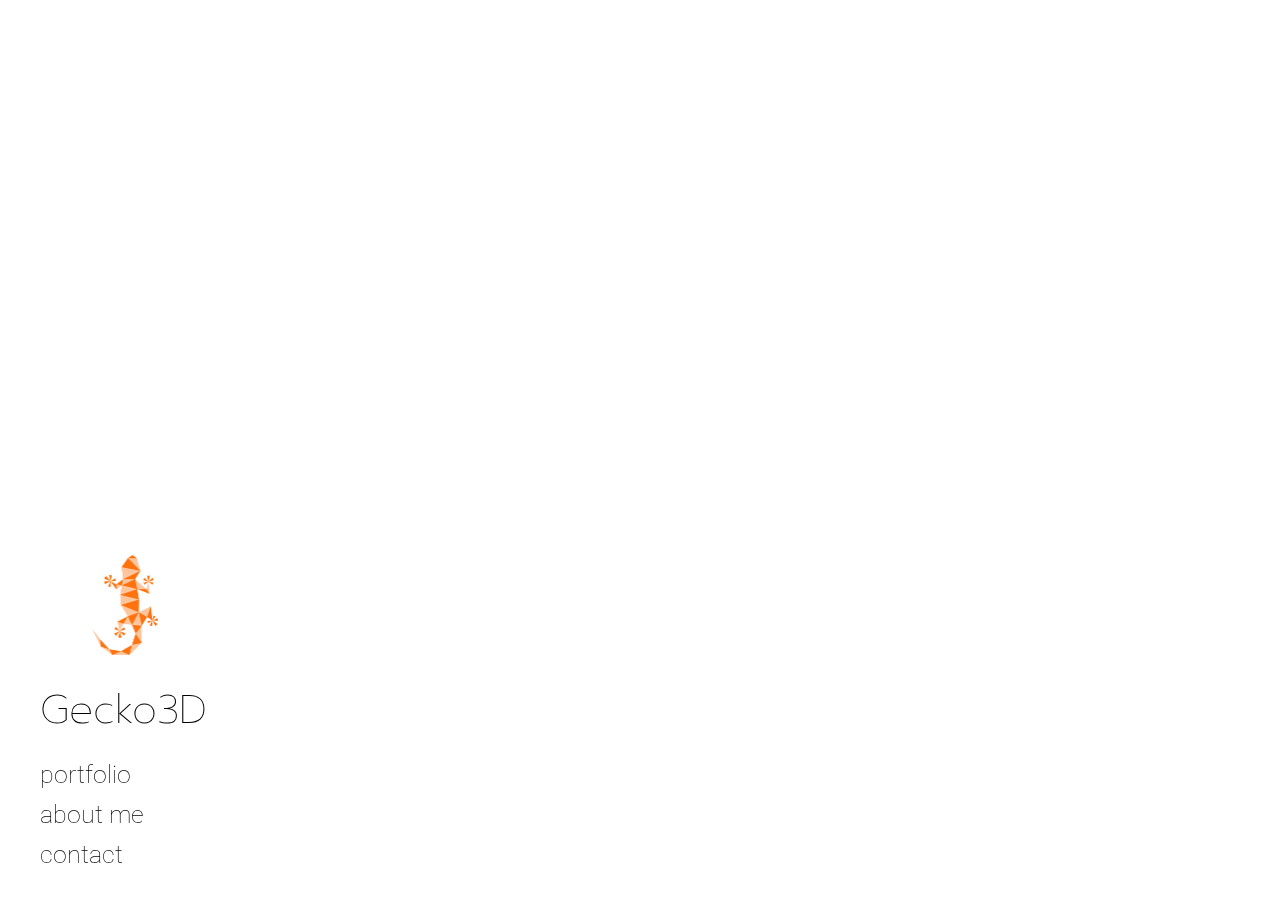
<file: index.html>
<!DOCTYPE html>
<html lang="en" dir="ltr">
     <head>
          <meta charset="utf-8">
          <title>Gecko 3D</title>
          <link rel="shortcut icon" type="image/png" href="icons/favicon.png">
          <link rel="stylesheet" href="css/master.css">
          <link href="https://fonts.googleapis.com/css?family=Prompt:200|Roboto:300&display=swap" rel="stylesheet">
     </head>
     <body>
          <div class="container">
               <div class="sidebar">
                    <div class="logo">
                         <a href="index.html">
                              <img src="imgs/logo.png" alt="Logo Gecko3D" height="100px">
                              <h1 class="logo_text">Gecko3D</h1>
                         </a>
                    </div>
                    <div class="cell">
                         <a class="link" href="portfolio.html">portfolio</a>
                    </div>
                    <div class="cell">
                         <a class="link" href="about-me.html">about me</a>
                    </div>
                    <div class="cell">
                         <a class="link" href="contact.html">contact</a>
                    </div>
               </div>
               <div class="hamburguer">
                    <label for="toggle">&#9776;</label>
                    <input type="checkbox" id="toggle"/>
                    <div class="menu">
                         <div class="cell">
                              <a class="link" href="portfolio.html">portfolio</a>
                         </div>
                         <div class="cell">
                              <a class="link" href="about-me.html">about me</a>
                         </div>
                         <div class="cell">
                              <a class="link" href="contact.html">contact</a>
                         </div>
                    </div>
               </div>
               <div class="main">
                    <div class="main_logo">
                         <a href="index.html">
                              <img src="imgs/logo.png" alt="Logo Gecko3D" height="100px">
                              <h1 class="logo_text">Gecko3D</h1>
                         </a>
                    </div>
               </div>
          </div>
     </body>
</html>
</file>
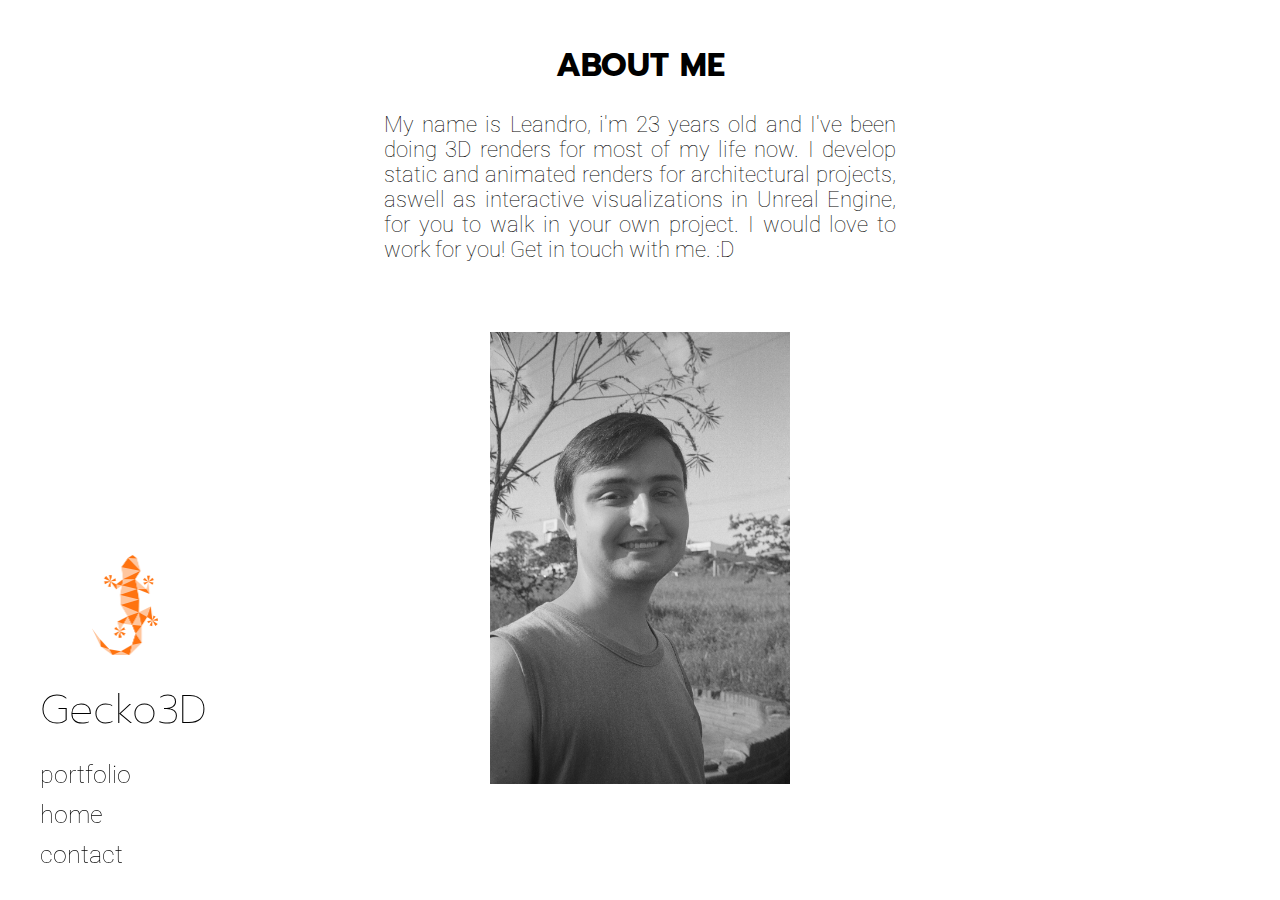
<file: about-me.html>
<!DOCTYPE html>
<html lang="en" dir="ltr">
     <head>
          <meta charset="utf-8">
          <title>Gecko 3D | About Me</title>
          <link rel="shortcut icon" type="image/png" href="icons/favicon.png">
          <link rel="stylesheet" href="css/master.css">
          <link rel="stylesheet" href="css/about-me.css">
          <link href="https://fonts.googleapis.com/css?family=Prompt:200|Roboto:300&display=swap" rel="stylesheet">
     </head>
     <body>
          <div class="container">
               <div class="sidebar">
                    <div class="logo">
                         <a href="index.html">
                              <img src="imgs/logo.png" alt="Logo Gecko3D" height="100px">
                              <h1 class="logo_text">Gecko3D</h1>
                         </a>
                    </div>
                    <div class="cell">
                         <a class="link" href="portfolio.html">portfolio</a>
                    </div>
                    <div class="cell">
                         <a class="link" href="index.html">home</a>
                    </div>
                    <div class="cell">
                         <a class="link" href="contact.html">contact</a>
                    </div>
               </div>
               <div class="hamburguer">
                    <label for="toggle">&#9776;</label>
                    <input type="checkbox" id="toggle"/>
                    <div class="menu">
                         <div class="cell">
                              <a class="link" href="portfolio.html">portfolio</a>
                         </div>
                         <div class="cell">
                              <a class="link" href="index.html">home</a>
                         </div>
                         <div class="cell">
                              <a class="link" href="contact.html">contact</a>
                         </div>
                    </div>
               </div>

               <div class="main">
                   <h1>ABOUT ME</h1>
                   <p>My name is Leandro, i'm 23 years old and I've been doing 3D renders for most of my life now. I develop static and animated renders for architectural projects, aswell as interactive visualizations in Unreal Engine, for you to walk in your own project. I would love to work for you! Get in touch with me. :D</p>
                   <img class="photo" src="imgs/leandro.webp" alt="Myself">
               </div>
          </div>
     </body>
</html>
</file>
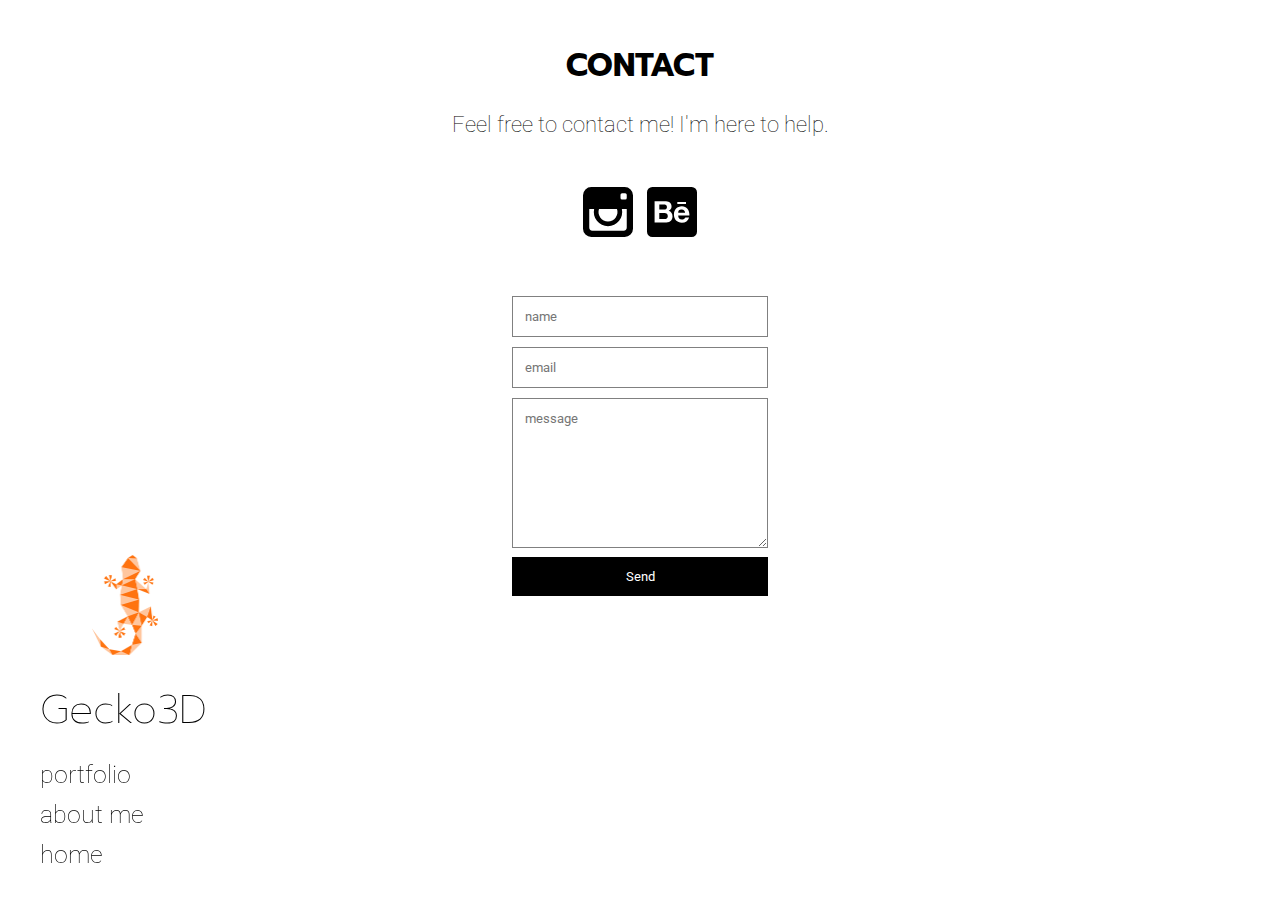
<file: contact.html>
<!DOCTYPE html>
<html lang="en" dir="ltr">
     <head>
          <meta charset="utf-8">
          <title>Gecko 3D | Contact</title>
          <link rel="shortcut icon" type="image/png" href="icons/favicon.png">
          <link rel="stylesheet" href="css/master.css">
          <link rel="stylesheet" href="css/contact.css">
          <link href="https://fonts.googleapis.com/css?family=Prompt:200|Roboto:300&display=swap" rel="stylesheet">
     </head>
     <body>
          <div class="container">
               <div class="sidebar">
                    <div class="logo">
                         <a href="index.html">
                              <img src="imgs/logo.png" alt="Logo Gecko3D" height="100px">
                              <h1 class="logo_text">Gecko3D</h1>
                         </a>
                    </div>
                    <div class="cell">
                         <a class="link" href="portfolio.html">portfolio</a>
                    </div>
                    <div class="cell">
                         <a class="link" href="about-me.html">about me</a>
                    </div>
                    <div class="cell">
                         <a class="link" href="index.html">home</a>
                    </div>
               </div>
               <div class="hamburguer">
                    <label for="toggle">&#9776;</label>
                    <input type="checkbox" id="toggle"/>
                    <div class="menu">
                         <div class="cell">
                              <a class="link" href="portfolio.html">portfolio</a>
                         </div>
                         <div class="cell">
                              <a class="link" href="about-me.html">about me</a>
                         </div>
                         <div class="cell">
                              <a class="link" href="index.html">home</a>
                         </div>
                    </div>
               </div>

               <div class="main">
                    <h1>CONTACT</h1>
                    <p>Feel free to contact me! I'm here to help.</p>
                    <div class="icons">
                         <a href="https://www.instagram.com/gecko3d/" target="_blank">
                              <img src="icons/instagram.svg" alt="instagram">
                         </a>
                         <a href="https://www.behance.net/gecko3dviz" target="_blank">
                              <img src="icons/behance.svg" alt="behance">
                         </a>
                    </div>
                    <div class="form">
                         <form action="https://formspree.io/mpzrnypk" method="POST">
                              <input id="fname" type="text" name="name" placeholder="name"><br>
                              <input id="femail" type="text" name="email" placeholder="email"><br>
                              <textarea if="ftext" name="text" placeholder="message"></textarea><br>
                              <input id="submit" type="submit" value="Send">
                         </form>
                   </div>
               </div>
          </div>
     </body>
</html>
</file>
<file: css/master.css>
body
{
     font-family: 'Roboto',sans-serif;
     margin: 0;
     padding: 0;
}

h1
{
     font-family: 'Prompt',sans-serif;
}

/* div {border: 1px solid black;} */

a
{
     text-decoration: none;
     color: black;
}

.container
{
     display: flex;
     /* justify-content: space-between; */
     text-align: center;
     position: relative;
}

.sidebar
{
     width: 170px;
     position: fixed;
     left: 40px;
     bottom: 20px;
}

.logo h1
{
     margin: 0;
     padding: 20px 0;
     text-align: left;
     font-size: 40px;
     font-weight: 100;
}

.cell
{
     height: 40px;
     text-align: left;
     font-size: 25px;
     font-weight: 100;
     transition: transform 300ms ease-in-out;
}

.cell:hover
{
     transform: translate(20px);
}

@media  (max-width: 800px)
{
     .cell:hover
     {
          transform: translate(-20px);
     }
}

.cell a
{
     text-decoration: none;
     color: black;
}

.cell a:hover  
{
     color: grey;
}

.main
{
     width: 100%;
     padding-left: 0;
     text-align: center;
     margin-top: 20px;
     font-weight: 100;
}

.main p
{
    margin: 0 30%;
    font-size: 22px;
}

.main .main_logo
{
     display: none;
}

/* BELOW HERE, I SETUP THE RESPONSIVE MENU */
label
{
     margin: 0 40px 0 0;
     font-size: 26px;
     line-height: 70px;
     width: 26px;
     float: right;
}

#toggle {display: none;}
.hamburguer {display: none;}

@media  (max-width: 800px)
{
     /* Here I change the margins of the main text, because they get very small in small screens, so I fix that */
     .main p
     {
         margin: 0 10%;
         font-size: 22px;
     }

     .main .main_logo
     {
          display: block;
          margin-top: 100px;
     }

     label {cursor: pointer;}
     .sidebar {display: none;}

     .hamburguer
     {
          background-color: white;
          width: 100%;
          position: fixed;
          display: block;
          text-align: right;
          height: 70px;
          border-bottom: 1px solid #EAEAEB;
     }

     .menu
     {
          margin-top: 90px;
          text-align: right;
          width: 100%;
          display: none;
     }

     .cell
     {
          background-color: white;
          text-align: right;
          margin-right: 40px;
     }

     #toggle:checked + .menu {display: block;}
     .main {margin-top: 70px;}
}
</file>
<file: css/about-me.css>
.main p
{
     text-align: justify;
}

.photo
{
     width: 300px;
     margin: 70px;
}
</file>
<file: css/contact.css>
.icons
{
     display: grid;
     grid-template-columns: repeat(auto-fit, minmax(50px, 1fr));
     margin: 50px 45%;
}

.icons img
{
     width: 50px;
}

.form
{
    margin: 50px 0;
}

input[type=text], textarea
{
    font-family: 'Roboto',sans-serif;
    width: 20%;
    min-width: 250px;
    padding: 12px; /* Some padding */
    border: 1px solid grey; /* Gray border */
    box-sizing: border-box; /* Make sure that padding and width stays in place */
    margin-top: 5px; /* Add a top margin */
    margin-bottom: 5px; /* Bottom margin */
    resize: vertical /* Allow the user to vertically resize the textarea (not horizontally) */
}

textarea
{
    height: 150px;
}

input[type=submit]
{
    font-family: 'Roboto',sans-serif;
    width: 20%;
    min-width: 250px;
    background-color: black;
    color: white;
    padding: 12px 20px;
    border: none;
    cursor: pointer;
}

input[type=submit]:hover
{
     background-color: white;
     color: grey;
     border: 1px solid grey;
}
</file>
